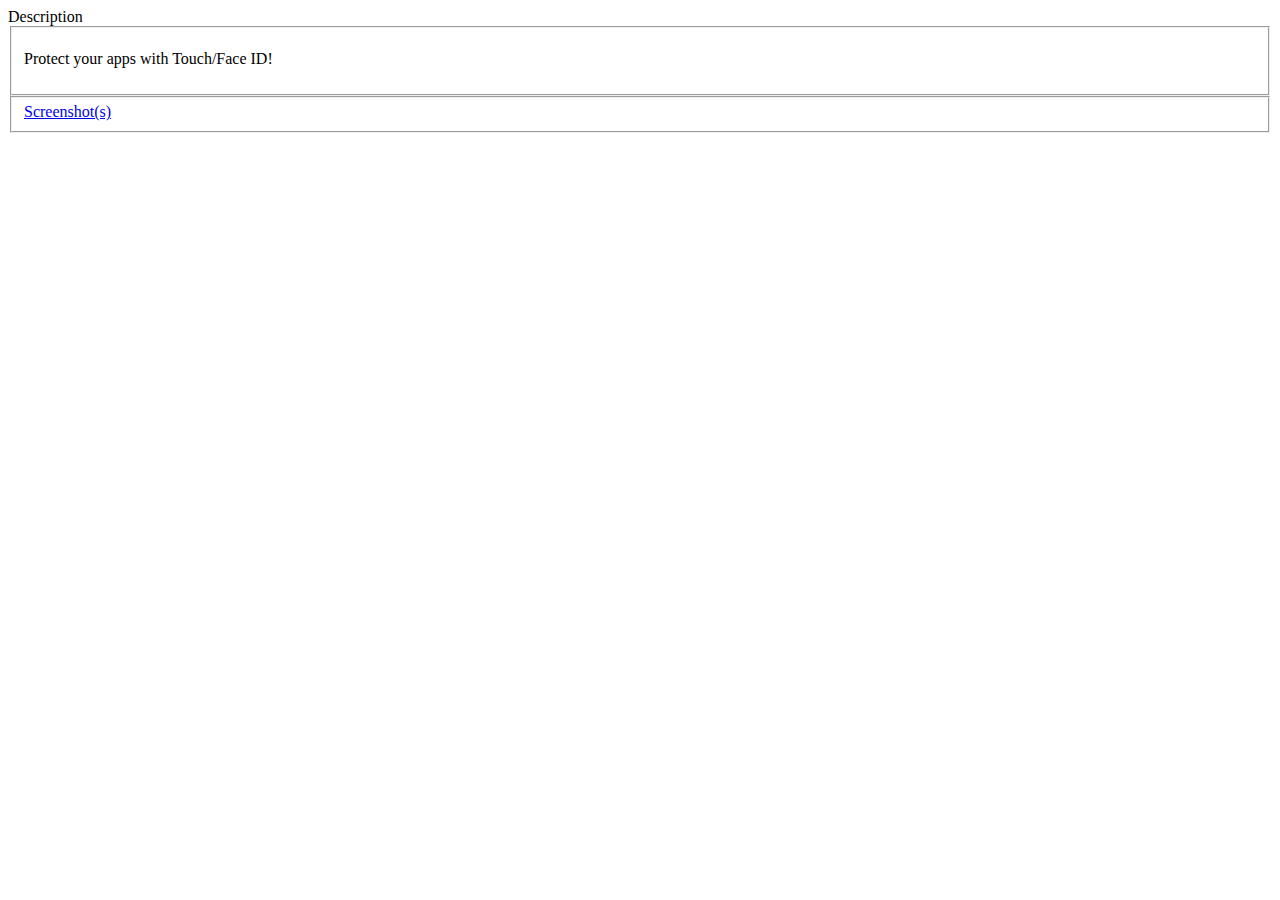
<file: debs/com.duc5e.com.bioprotectxforios11/FILE/index.html>
<!DOCTYPE html PUBLIC "-//W3C//DTD XHTML 1.0 Strict//EN" "http://www.w3.org/TR/xhtml1/DTD/xhtml1-strict.dtd">
<html xmlns="http://www.w3.org/1999/xhtml">
  <head>
  <meta content="text/html; charset=utf-8" http-equiv="Content-Type" />
    <title> BioProtect X for iOS 11 </title>
    	<link rel="stylesheet" type="text/css" href="https://raw.githubusercontent.com/ducbo/cydia/master/f-menes.css"/>
		
		<meta name="viewport" content="width=device-width, minimum-scale=1.0, maximum-scale=1.0"/>
		<base target="_blank"/>
		
	  </head>
  <body>
      
        <panel>
        
        <label> Description </label>
        
                          <fieldset style="background:#>Color<">
        <div>
          <p> Protect your apps with Touch/Face ID! </p>
        </div>
      </fieldset>
             <fieldset>
             

<a href="screenshots.html">
<div><label> Screenshot(s) </label></div></a>
                
<!--<a href="stats.html"><img class="icon" src="http://itiaprepo.com/power/Ressources/Depiction/download4.png"/><div><label> >Downloads< </label></div></a>-->

<a href="posts.php">
<div><label></label></div></a>
             </fieldset>
     
	





        </panel>
  </body>
</html>
</file>
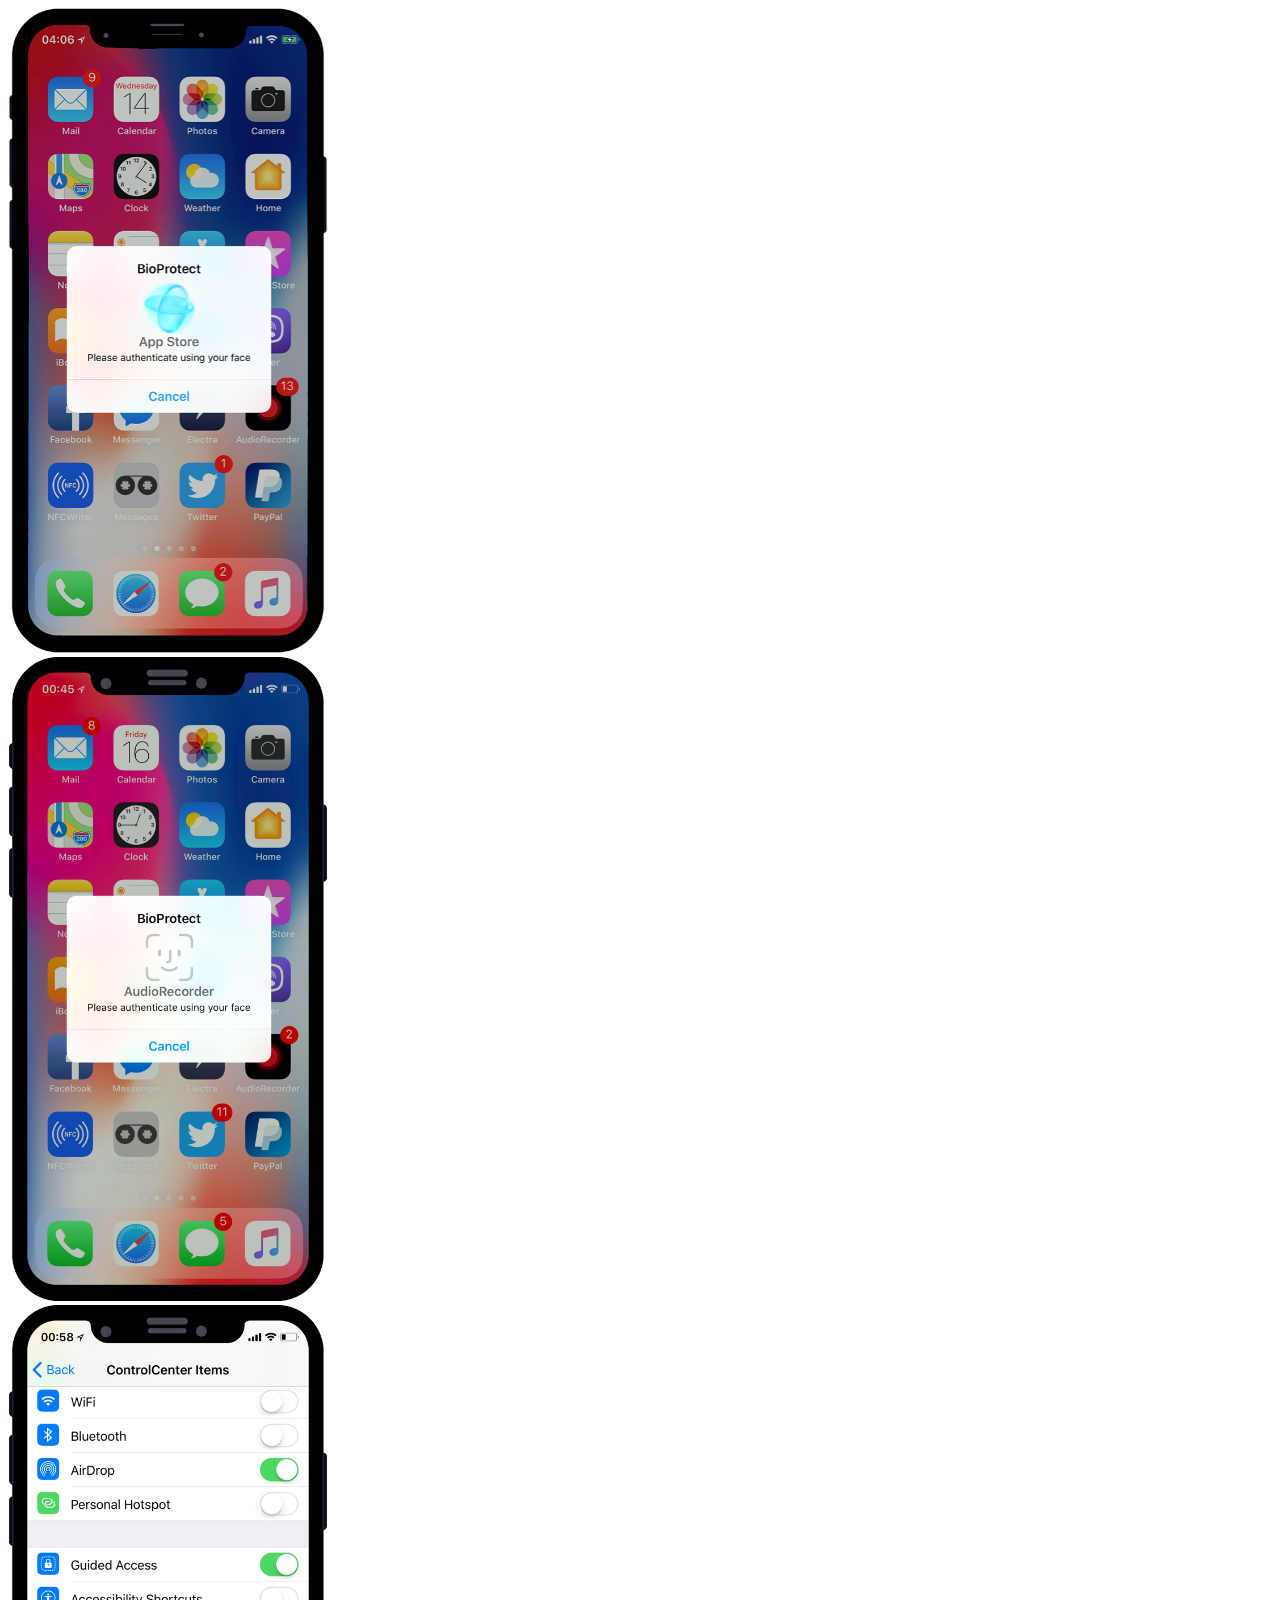
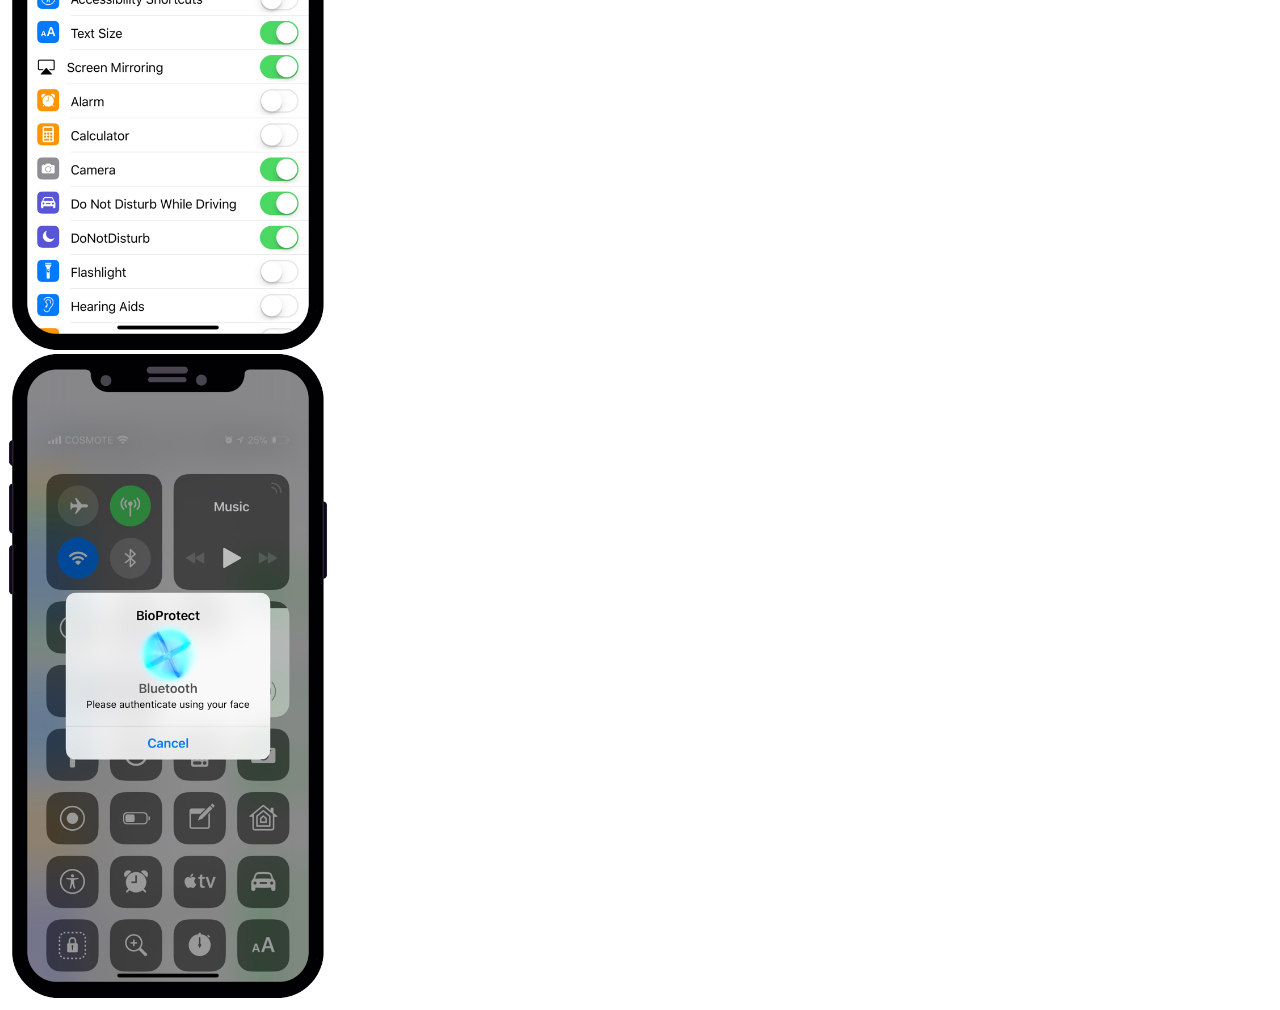
<file: debs/com.duc5e.com.bioprotectxforios11/FILE/screenshots.html>
<!DOCTYPE html PUBLIC "-//W3C//DTD XHTML 1.0 Strict//EN" "http://www.w3.org/TR/xhtml1/DTD/xhtml1-strict.dtd">
<html xmlns="http://www.w3.org/1999/xhtml">
  <head>
  <meta content="text/html; charset=utf-8" http-equiv="Content-Type" />
    <title> Screenshot(s) </title>
    	<link rel="stylesheet" type="text/css" href="https://raw.githubusercontent.com/ducbo/cydia/master/f-menes.css"/>
		
		<meta name="viewport" content="width=device-width, minimum-scale=1.0, maximum-scale=1.0"/>
		<base target="_blank"/>
		
	  </head>
  <body>
      
        <panel>
        
        
        
                          
        <div><img src="img0.png" width="320"></div> 
        
        <div><img src="img1.png" width="320"></div>              
        
        <div><img src="img2.png" width="320"></div> 
        
        <div><img src="img3.png" width="320"></div>  
        
        <!--<div><img src="img4.png" width="320"></div>--> 
     
	





        </panel>
  </body>
</html>
</file>
